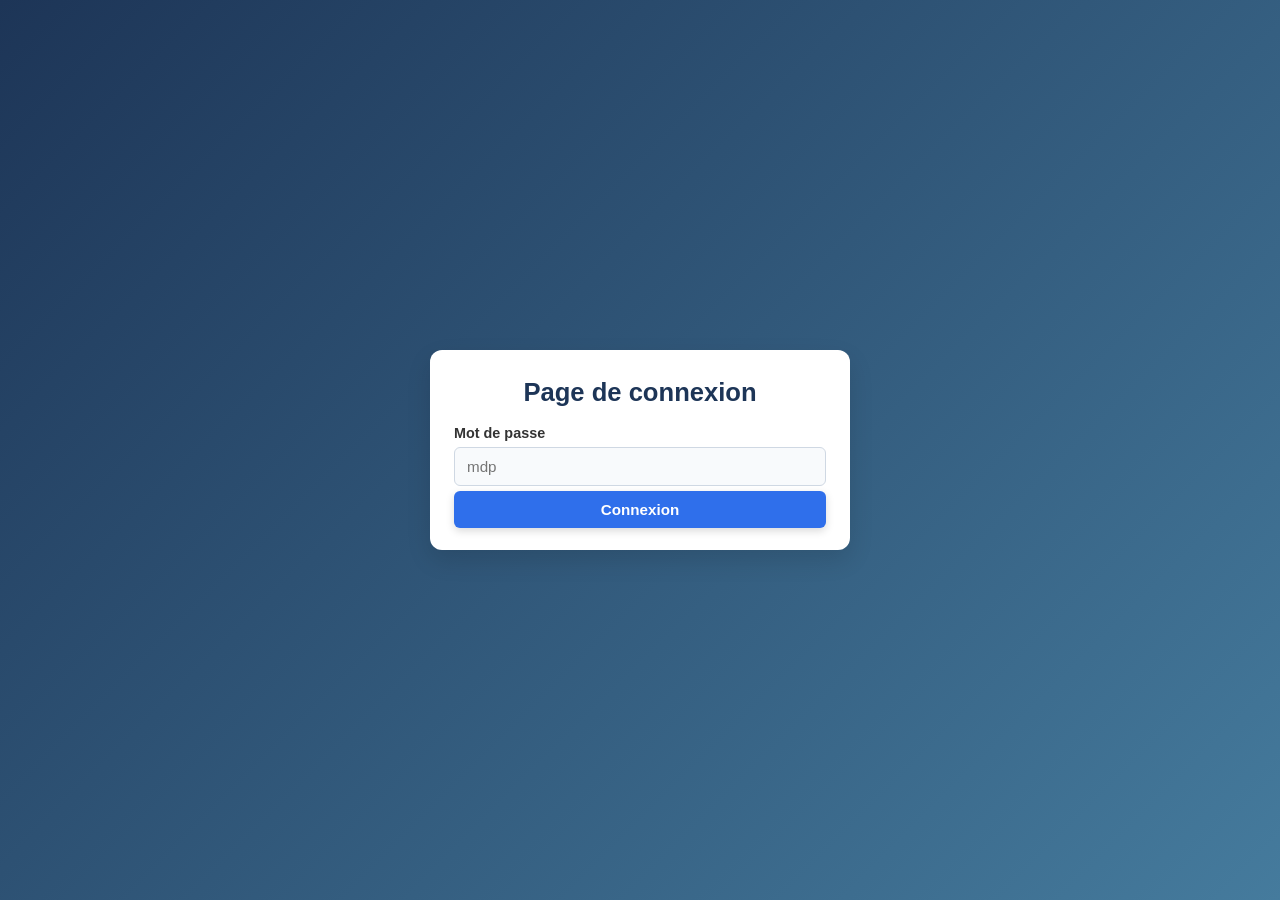
<file: site/jdfgsbb-2.html>
<!DOCTYPE html>
<html class="bleu">
    <head>
        <meta charset="utf-8">
        <meta name="viewport" content="width=device-width,minimum-scale=1">
        <title>Connexion à TEST</title>
        <link href="style/stylet.css" rel="stylesheet" type="text/css">
    </head>
    <body class="coc">
        <div class="login">

            <h1>Page de connexion</h1>

            <form action="authenticate" method="post" class="form login-form">

                <label class="form-label" for="mdp">Mot de passe</label>
                <div class="form-group mar-bot-5">
                    <input class="form-input" type="password" name="mdp" placeholder="mdp" id="mdp" required>
                </div>

                <button class="btn blue" type="submit">Connexion</button>
            </form>

            

        </div>
    </body>
</html>
</file>
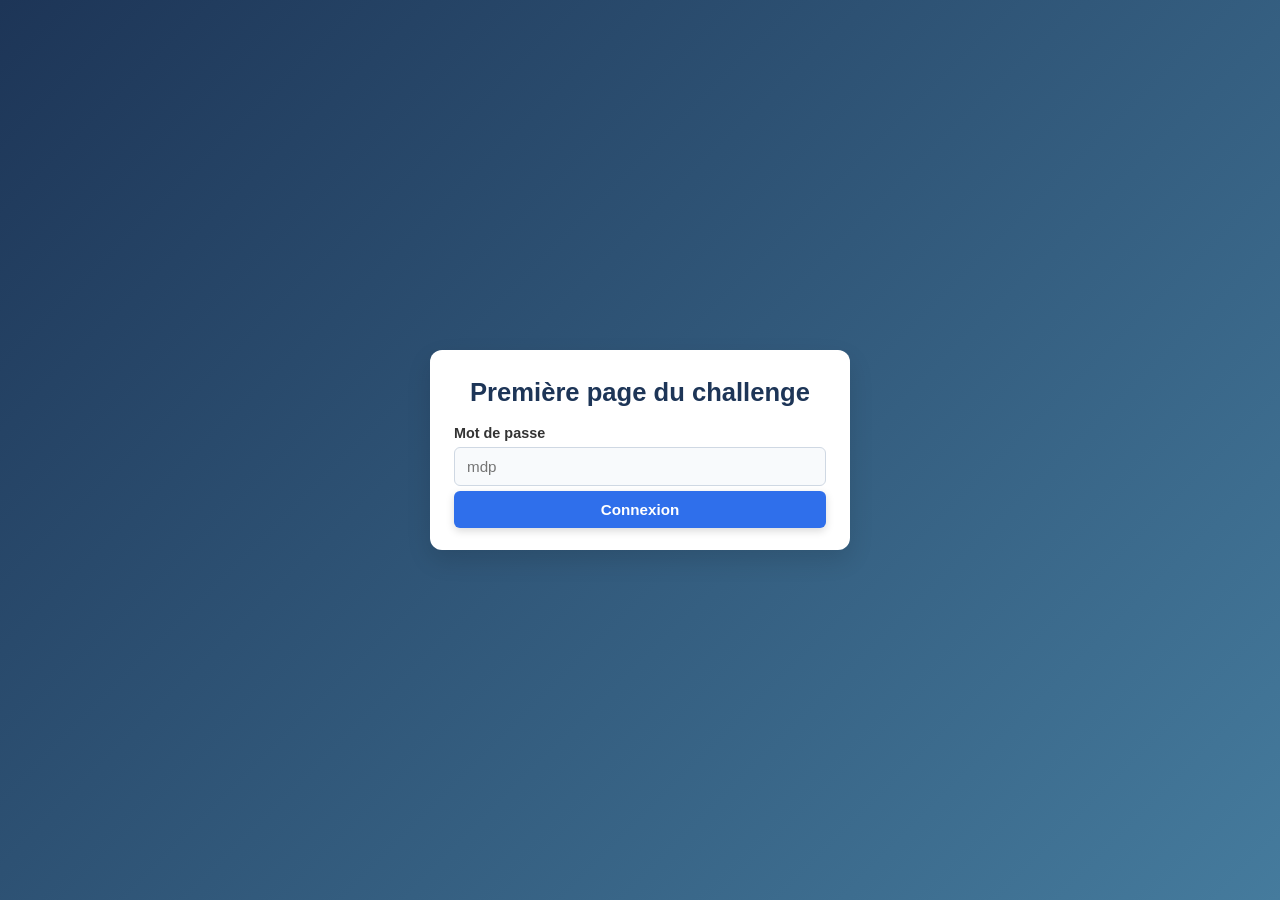
<file: site/xpltdg-1.html>
<!DOCTYPE html>
<html class="bleu">
    <head>
        <meta charset="utf-8">
        <meta name="viewport" content="width=device-width,minimum-scale=1">
        <title>Premier défi</title>
        <link href="style/stylet.css" rel="stylesheet" type="text/css">
    </head>
    <body class="coc">
        <div class="login">

            <h1>Première page du challenge</h1>

            <form action="authenticate" method="post" class="form login-form">

                <label class="form-label" for="mdp">Mot de passe</label>
                <div class="form-group mar-bot-5">
                    <input class="form-input" type="password" name="mdp" placeholder="mdp" id="mdp" required>
                </div>

                <button class="btn blue" type="submit">Connexion</button>
            </form>

            

        </div>
    </body>
</html>
</file>
<file: site/style/stylet.css>
* {
    box-sizing: border-box;
    margin: 0;
    padding: 0;
}


html.bleu {
    height: 100%;
}

body.coc {
    min-height: 100vh;
    display: flex;
    align-items: center;
    justify-content: center;
    padding: 20px;

    font-family: -apple-system, BlinkMacSystemFont, "Segoe UI", Roboto, Helvetica, Arial, sans-serif;
    background: linear-gradient(135deg, #1d3557, #457b9d);
    color: #222;
}


.login {
    background: #ffffff;
    max-width: 420px;
    width: 100%;
    padding: 28px 24px 22px;
    border-radius: 12px;
    box-shadow: 0 10px 25px rgba(0, 0, 0, 0.12);
}


.login h1 {
    text-align: center;
    font-size: 1.6rem;
    margin-bottom: 18px;
    color: #1d3557;
}


.login p {
    font-size: 0.95rem;
    line-height: 1.5;
    color: #444;
    margin-bottom: 10px;
}


.form.login-form {
    margin-top: 18px;
}


.form-label {
    display: block;
    font-weight: 600;
    font-size: 0.9rem;
    color: #333;
    margin-bottom: 6px;
}


.form-group {
    margin-bottom: 14px;
}


.mar-bot-5 {
    margin-bottom: 5px;
}


.form-input {
    width: 100%;
    padding: 10px 12px;
    border-radius: 6px;
    border: 1px solid #cfd8e3;
    font-size: 0.95rem;
    transition: border-color 0.2s ease, box-shadow 0.2s ease, background-color 0.2s ease;
    background-color: #f8fafc;
}

.form-input:focus {
    outline: none;
    border-color: #2f6feb;
    background-color: #ffffff;
    box-shadow: 0 0 0 3px rgba(47, 111, 235, 0.18);
}


.btn {
    display: inline-block;
    width: 100%;
    padding: 10px 16px;
    border-radius: 6px;
    border: none;
    font-size: 0.95rem;
    font-weight: 600;
    cursor: pointer;
    text-align: center;
    transition: background-color 0.2s ease, transform 0.05s ease, box-shadow 0.2s ease;
}


.btn.blue {
    background-color: #2f6feb;
    color: #ffffff;
    box-shadow: 0 3px 8px rgba(0, 0, 0, 0.15);
}

.btn.blue:hover {
    background-color: #2554c7;
}

.btn.blue:active {
    transform: translateY(1px);
    box-shadow: 0 2px 5px rgba(0, 0, 0, 0.18);
}


.register-link {
    margin-top: 18px;
    font-size: 0.9rem;
    text-align: center;
}

.form-link {
    color: #2f6feb;
    text-decoration: none;
    font-weight: 500;
}

.form-link:hover {
    text-decoration: underline;
}

@media (max-width: 480px) {
    .login {
        padding: 22px 16px 18px;
    }

    .login h1 {
        font-size: 1.4rem;
    }
}
.important-warning {
    display: inline-block;
    margin: 6px 0;
    padding: 6px 8px;
    border-left: 4px solid #c0392b;
    background-color: #ffecec;
    color: #c0392b;
    font-weight: 600;
    font-size: 0.95rem;
}
</file>
